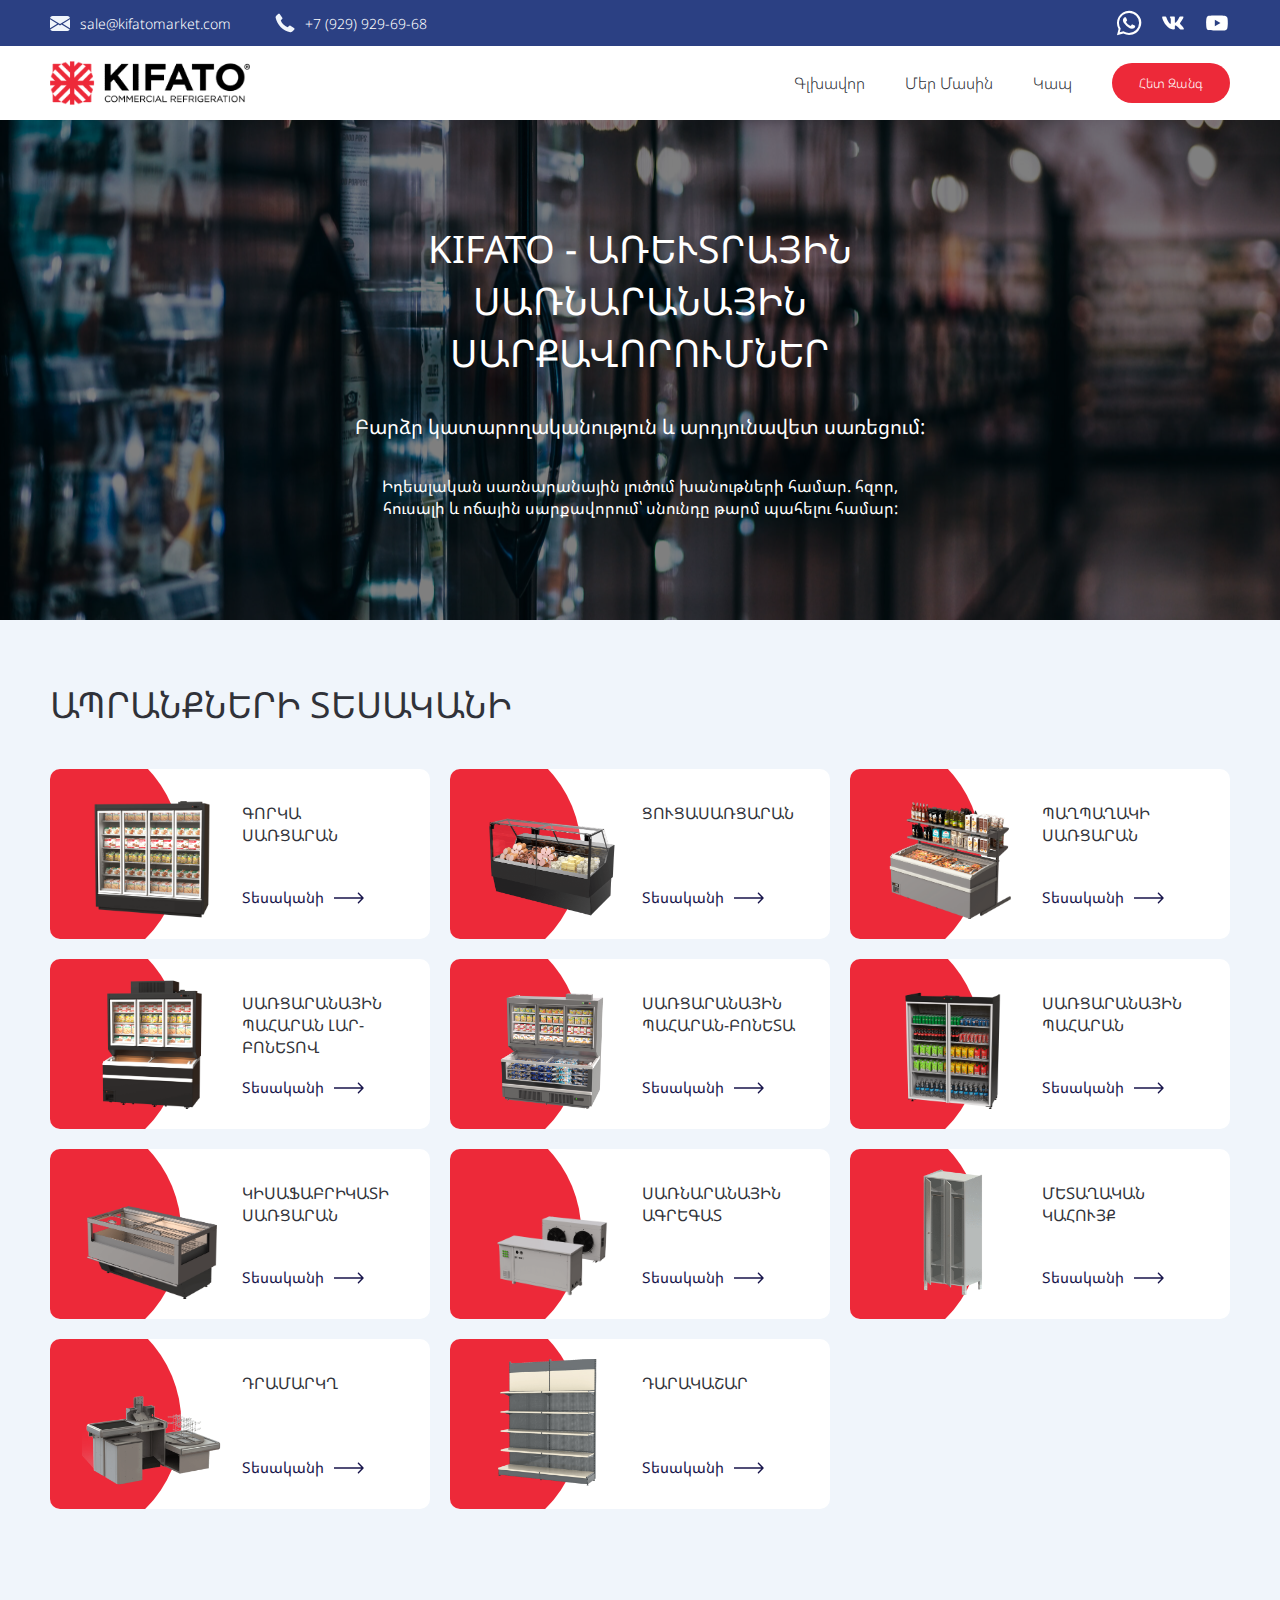
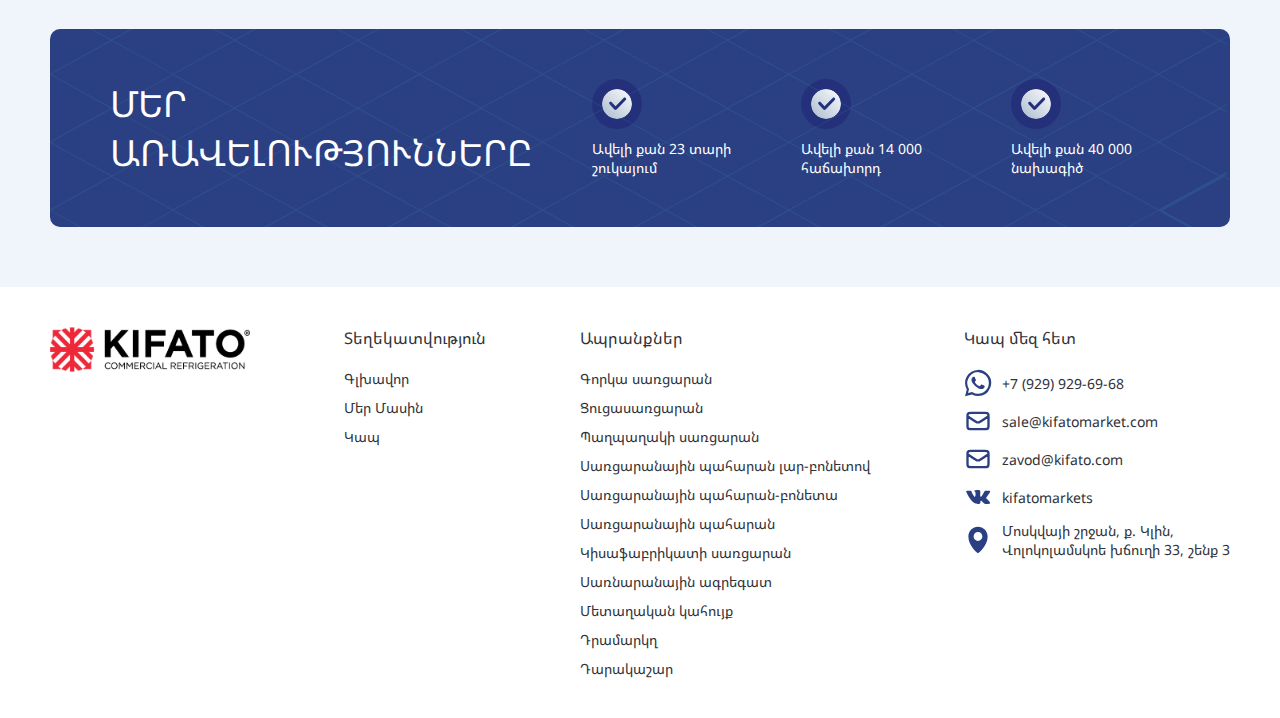
<file: index.html>
<!DOCTYPE html>
<html lang="hy-AM">
<head>
  <meta charset="UTF-8">
  <meta name="viewport" content="width=device-width, initial-scale=1.0">
  <meta name="keywords" content="սառնարաններ, սառցարաններ, սառնարանային ցուցափեղկեր, արդյունաբերական սառնարաններ, ռեստորանային սառնարաններ, սառնարան և սառեցում, առևտրի սարքավորումներ, սառնարանային սարքավորումներ արտադրող, սառնարանային սարքավորումներ, Գորկա սառցարան, Ցուցասառցարան, Պաղպաղակի սառցարան, Սառցարանային պահարան լար-բոնետով, Սառցարանային պահարան-բոնետա, Սառցարանային պահարան, Կիսաֆաբրիկատի սառցարան, Սառնարանային ագրեգատ, Մետաղական կահույք, Դրամարկղ, Դարակաշար,
  Վիտրինա">
  <meta name="description" content="Առաջատար արտադրողի սառնարանային սարքավորումների կատալոգ, սարքավորումների ամբողջական տեսականի բոլոր տեսակի խանութների, սուպերմարկետների, հիպերմարկետների համար">
  <meta name="author" content="hovseptorosyan@gmail.com">
  <meta property="og:type" content="website">
  <meta property="og:url" content="">
  <meta property="og:title" content="KIFATO - Սառնարանային սարքավորումներ">
  <meta property="og:description" content="Առաջատար արտադրողի սառնարանային սարքավորումների կատալոգ, սարքավորումների ամբողջական տեսականի բոլոր տեսակի խանութների, սուպերմարկետների, հիպերմարկետների համար">
  <meta property="og:image" content="">
  <title>KIFATO - Սառնարանային սարքավորումներ</title>
  <link href="./img/icons/kifato-icon.png" rel="shortcut icon" type="image/x-icon">
  <link rel="stylesheet" href="./css/main.css">
</head>
<body>

  <div class="navigation">
    <div class="navigation__top">
      <div class="container">
        <div class="navigation__top-row">
          <div class="navigation__contacts">
            <a href="mailto:sale@kifatomarket.com" class="navigation__contacts-link">
              <img src="./img/socials/mail.svg" alt="mail" class="navigation__contacts-img" width="20">
              sale@kifatomarket.com
            </a>
            <a href="tel:+79299296968" class="navigation__contacts-link">
              <img src="./img/socials/phone.svg" alt="phone" class="navigation__contacts-img" width="20">
              +7 (929) 929-69-68
            </a>
          </div>
          <div class="navigation__messenger">
            <a href="https://api.whatsapp.com/send/?phone=79299296968&text&type=phone_number&app_absent=0" class="navigation__messenger-link" target="_blank">
              <img src="./img/socials/whatsapp.svg" alt="whatsApp" class="navigation__messenger-img" width="26">
            </a>
            <a href="https://vk.com/kifatomarkets" class="navigation__messenger-link" target="_blank">
              <img src="./img/socials/vk.svg" alt="vk" class="navigation__messenger-img" width="26">
            </a>
            <a href="https://www.youtube.com/channel/UCUfsoBr1ZgUbd3mUaezPyWw" class="navigation__messenger-link" target="_blank">
              <img src="./img/socials/youtube.svg" alt="youTube" class="navigation__messenger-img" width="26">
            </a>
          </div>
        </div>
      </div>
    </div>
    <div class="navigation__bottom">
      <div class="container">
        <div class="navigation__bottom-row">
          <div class="navigation__logo">
            <a href="./index.html" class="logo">
              <img src="./img/logo/kifato-logo.png" alt="KIFATO - ՍԱՌՆԱՐԱՆԱՅԻՆ ՍԱՐՔԱՎՈՐՈՒՄՆԵՐ" class="logo__img" width="200">
            </a>
          </div>
          <nav class="nav">
            <ul class="nav__list">
              <li class="nav__item"><a href="./index.html" class="nav__link">Գլխավոր</a></li>
              <li class="nav__item"><a href="./about-us.html" class="nav__link">Մեր Մասին</a></li>
              <li class="nav__item"><a href="./contacts.html" class="nav__link">Կապ</a></li>
              <li class="nav__item"><a href="./contacts.html#form-contacts" class="nav__link nav__link--btn">Հետ զանգ</a></li>
            </ul>
            <button class="nav__closeMobNav">
              <img src="./img/icons/close.svg" alt="close" width="30">
            </button>
          </nav>
          <button class="nav__openMobNav">
            <img src="./img/icons/burger-menu.svg" alt="burger" width="30">
          </button>
        </div>
      </div>
    </div>
  </div>

  <header class="header">
    <div class="container">
      <div class="header__row">
        <div class="header__desc">
          <h1 class="header__title title-1">KIFATO - առևտրային սառնարանային սարքավորումներ</h1>
          <span class="header__subtitle">Բարձր կատարողականություն և արդյունավետ սառեցում:</span>
          <div class="header__text">
            <p>Իդեալական սառնարանային լուծում խանութների համար. հզոր, հուսալի և ոճային սարքավորում՝ սնունդը թարմ պահելու համար:</p>
          </div>
        </div>
      </div>
    </div>
  </header>

  <main class="main">

    <section class="product-categories" id="product-categories">
      <div class="container">
        <div class="product-categories__row">
          <h2 class="product-categories__title title-2">Ապրանքների տեսականի</h2>
          <ul class="product-categories__list">
            <li class="product-categories__item">
              <div class="product-categories__item-wrapper">
                <img src="./img/product-categories/gorka.png" alt="Գորկա սառցարան" class="product-categories__item-img">
                <div class="product-categories__item-content">
                  <h3 class="product-categories__item-title title-3">Գորկա սառցարան</h3>
                  <a href="./gorka-sarcaran.html" class="product-categories__item-btn">
                    Տեսականի
                    <img src="./img/icons/arrow.svg" alt="arrow-left">
                  </a>
                </div>
              </div>
            </li>
            <li class="product-categories__item">
              <div class="product-categories__item-wrapper">
                <img src="./img/product-categories/vitrina.png" alt="Ցուցասառցարան" class="product-categories__item-img">
                <div class="product-categories__item-content">
                  <h3 class="product-categories__item-title title-3">Ցուցասառցարան</h3>
                  <a href="./cucasarcaran.html" class="product-categories__item-btn">
                    Տեսականի
                    <img src="./img/icons/arrow.svg" alt="arrow-left">
                  </a>
                </div>
              </div>
            </li>
            <li class="product-categories__item">
              <div class="product-categories__item-wrapper">
                <img src="./img/product-categories/lar-boneta.png" alt="Պաղպաղակի սառնարան" class="product-categories__item-img">
                <div class="product-categories__item-content">
                  <h3 class="product-categories__item-title title-3">Պաղպաղակի սառցարան</h3>
                  <a href="./paxpaxaki-sarcaran.html" class="product-categories__item-btn">
                    Տեսականի
                    <img src="./img/icons/arrow.svg" alt="arrow-left">
                  </a>
                </div>
              </div>
            </li>
            <li class="product-categories__item">
              <div class="product-categories__item-wrapper">
                <img src="./img/product-categories/nadstroyka-lar-baneti.png" alt="Սառցարանային պահարան լար-բոնետով" class="product-categories__item-img">
                <div class="product-categories__item-content">
                  <h3 class="product-categories__item-title title-3">Սառցարանային պահարան լար-բոնետով</h3>
                  <a href="./sarcaranayin-paharan-lar-bonetov.html" class="product-categories__item-btn">
                    Տեսականի
                    <img src="./img/icons/arrow.svg" alt="arrow-left">
                  </a>
                </div>
              </div>
            </li>
            <li class="product-categories__item">
              <div class="product-categories__item-wrapper">
                <img src="./img/product-categories/shkaf-boneta.png" alt="Սառցարանային պահարան-բոնետա" class="product-categories__item-img">
                <div class="product-categories__item-content">
                  <h3 class="product-categories__item-title title-3">Սառցարանային պահարան-բոնետա</h3>
                  <a href="./sarcaranayin-paharan-boneta.html" class="product-categories__item-btn">
                    Տեսականի
                    <img src="./img/icons/arrow.svg" alt="arrow-left">
                  </a>
                </div>
              </div>
            </li>
            <li class="product-categories__item">
              <div class="product-categories__item-wrapper">
                <img src="./img/product-categories/xolodilniy-shkaf.png" alt="Սառցարանային պահարան" class="product-categories__item-img">
                <div class="product-categories__item-content">
                  <h3 class="product-categories__item-title title-3">Սառցարանային պահարան</h3>
                  <a href="./sarcaranayin-paharan.html" class="product-categories__item-btn">
                    Տեսականի
                    <img src="./img/icons/arrow.svg" alt="arrow-left">
                  </a>
                </div>
              </div>
            </li>
            <li class="product-categories__item">
              <div class="product-categories__item-wrapper">
                <img src="./img/product-categories/boneta.png" alt="Կիսաֆաբրիկատի սառցարան" class="product-categories__item-img">
                <div class="product-categories__item-content">
                  <h3 class="product-categories__item-title title-3">Կիսաֆաբրիկատի սառցարան</h3>
                  <a href="./kisafabrikati-sarcaran" class="product-categories__item-btn">
                    Տեսականի
                    <img src="./img/icons/arrow.svg" alt="arrow-left">
                  </a>
                </div>
              </div>
            </li>
            <li class="product-categories__item">
              <div class="product-categories__item-wrapper">
                <img src="./img/product-categories/agregat.png" alt="Սառնարանային ագրեգատ" class="product-categories__item-img">
                <div class="product-categories__item-content">
                  <h3 class="product-categories__item-title title-3">Սառնարանային ագրեգատ</h3>
                  <a href="./sarnaranayin-agregat.html" class="product-categories__item-btn">
                    Տեսականի
                    <img src="./img/icons/arrow.svg" alt="arrow-left">
                  </a>
                </div>
              </div>
            </li>
            <li class="product-categories__item">
              <div class="product-categories__item-wrapper">
                <img src="./img/product-categories/razdevalniy-shkaf.png" alt="Մետաղական կահույք" class="product-categories__item-img">
                <div class="product-categories__item-content">
                  <h3 class="product-categories__item-title title-3">Մետաղական կահույք</h3>
                  <a href="./metaxakan-kahuyq.html" class="product-categories__item-btn">
                    Տեսականի
                    <img src="./img/icons/arrow.svg" alt="arrow-left">
                  </a>
                </div>
              </div>
            </li>
            <li class="product-categories__item">
              <div class="product-categories__item-wrapper">
                <img src="./img/product-categories/kassa.png" alt="Դրամարկղ" class="product-categories__item-img">
                <div class="product-categories__item-content">
                  <h3 class="product-categories__item-title title-3">Դրամարկղ</h3>
                  <a href="./dramarkx.html" class="product-categories__item-btn">
                    Տեսականի
                    <img src="./img/icons/arrow.svg" alt="arrow-left">
                  </a>
                </div>
              </div>
            </li>
            <li class="product-categories__item">
              <div class="product-categories__item-wrapper">
                <img src="./img/product-categories/stelaj.png" alt="Դարակաշար" class="product-categories__item-img">
                <div class="product-categories__item-content">
                  <h3 class="product-categories__item-title title-3">Դարակաշար</h3>
                  <a href="./darakashar.html" class="product-categories__item-btn">
                    Տեսականի
                    <img src="./img/icons/arrow.svg" alt="arrow-left">
                  </a>
                </div>
              </div>
            </li>
          </ul>
        </div>
      </div>
    </section>

    <section class="advantages" id="advantages">
      <div class="container">
        <div class="advantages__row">
          <div class="advantages__header">
            <h2 class="advantages__title title-2">Մեր  առավելությունները</h2>
          </div>
          <ul class="advantages__list">
            <li class="advantages__item">
              <img src="./img/icons/checked.svg" alt="check" class="advantages__item-img" width="50">
              <span class="advantages__item-text">Ավելի քան 23  տարի շուկայում</span> 
            </li>
            <li class="advantages__item">
              <img src="./img/icons/checked.svg" alt="check" class="advantages__item-img" width="50">
              <span class="advantages__item-text">Ավելի քան 14 000  հաճախորդ</span> 
            </li>
            <li class="advantages__item">
              <img src="./img/icons/checked.svg" alt="check" class="advantages__item-img" width="50">
              <span class="advantages__item-text">Ավելի քան 40 000  նախագիծ</span> 
            </li>
          </ul>
        </div>
      </div>
    </section>

  </main>

  <footer class="footer">
    <div class="container">
        <div class="footer__row">
            <div class="footer__logo">
                <a href="./index.html" class="logo">
                    <img src="./img/logo/kifato-logo.png" alt="KIFATO - ՍԱՌՆԱՐԱՆԱՅԻՆ ՍԱՐՔԱՎՈՐՈՒՄՆԵՐ" class="logo__img" width="200">
                </a>
            </div>
            <div class="footer__nav">
                <h5 class="footer__nav-title title-5">Տեղեկատվություն</h5>
                <ul class="footer__nav-list">
                    <li class="footer__nav-item">
                        <a href="./index.html" class="footer__nav-link">Գլխավոր</a>
                    </li>
                    <li class="footer__nav-item">
                        <a href="./about-us.html" class="footer__nav-link">Մեր Մասին</a>
                    </li>
                    <li class="footer__nav-item">
                        <a href="./contacts.html" class="footer__nav-link">Կապ</a>
                    </li>
                </ul>
            </div>
            <div class="footer__product">
                <h5 class="footer__product-title title-5">Ապրանքներ</h5>
                <ul class="footer__product-list">
                    <li class="footer__product-item">
                        <a href="./gorka-sarcaran.html" class="footer__product-link">Գորկա սառցարան</a>
                    </li>
                    <li class="footer__product-item">
                        <a href="./cucasarcaran.html" class="footer__product-link">Ցուցասառցարան</a>
                    </li>
                    <li class="footer__product-item">
                        <a href="./paxpaxaki-sarcaran.html" class="footer__product-link">Պաղպաղակի սառցարան</a>
                    </li>
                    <li class="footer__product-item">
                        <a href="./sarcaranayin-paharan-lar-bonetov.html" class="footer__product-link">Սառցարանային պահարան լար-բոնետով</a>
                    </li>
                    <li class="footer__product-item">
                        <a href="./sarcaranayin-paharan-boneta.html" class="footer__product-link">Սառցարանային պահարան-բոնետա</a>
                    </li>
                    <li class="footer__product-item">
                        <a href="./sarcaranayin-paharan.html" class="footer__product-link">Սառցարանային պահարան</a>
                    </li>
                    <li class="footer__product-item">
                        <a href="./kisafabrikati-sarcaran.html" class="footer__product-link">Կիսաֆաբրիկատի սառցարան</a>
                    </li>
                    <li class="footer__product-item">
                        <a href="./sarnaranayin-agregat.html" class="footer__product-link">Սառնարանային ագրեգատ</a>
                    </li>
                    <li class="footer__product-item">
                        <a href="./metaxakan-kahuyq.html" class="footer__product-link">Մետաղական կահույք</a>
                    </li>
                    <li class="footer__product-item">
                        <a href="./dramarkx.html" class="footer__product-link">Դրամարկղ</a>
                    </li>
                    <li class="footer__product-item">
                        <a href="./darakashar.html" class="footer__product-link">Դարակաշար</a>
                    </li>
                </ul>
            </div>
            <div class="footer__contact">
                <h5 class="footer__product-title title-5">Կապ մեզ հետ</h5>
                <ul class="footer__contact-list">
                    <li class="footer__contact-item">
                        <a href="https://api.whatsapp.com/send/?phone=79299296968&text&type=phone_number&app_absent=0" class="footer__contact-link" target="_blank">
                            <img src="./img/socials/whatsapp-blue.svg" alt="whatsApp">
                            +7 (929) 929-69-68
                        </a>
                    </li>
                    <li class="footer__contact-item">
                        <a href="mailto:sale@kifatomarket.com" class="footer__contact-link" target="_blank">
                            <img src="./img/socials/mail-blue.svg" alt="mail">
                            sale@kifatomarket.com
                        </a>
                    </li>
                    <li class="footer__contact-item">
                        <a href="mailto:zavod@kifato.com" class="footer__contact-link" target="_blank">
                            <img src="./img/socials/mail-blue.svg" alt="mail">
                            zavod@kifato.com
                        </a>
                    </li>
                    <li class="footer__contact-item">
                        <a href="https://vk.com/kifatomarkets" class="footer__contact-link" target="_blank">
                            <img src="./img/socials/vk-blue.svg" alt="vk">
                            kifatomarkets
                        </a>
                    </li>
                    <li class="footer__contact-item">
                        <span class="footer__contact-span">
                            <img src="./img/socials/address-blue.svg" alt="address">
                            Մոսկվայի շրջան, ք. Կլին, <br>
                            Վոլոկոլամսկոե խճուղի 33, շենք 3
                        </span>
                    </li>
                </ul>
            </div>
        </div>
    </div>
  </footer>

  <script src="./js/nav.js"></script>

</body>
</html>
</file>
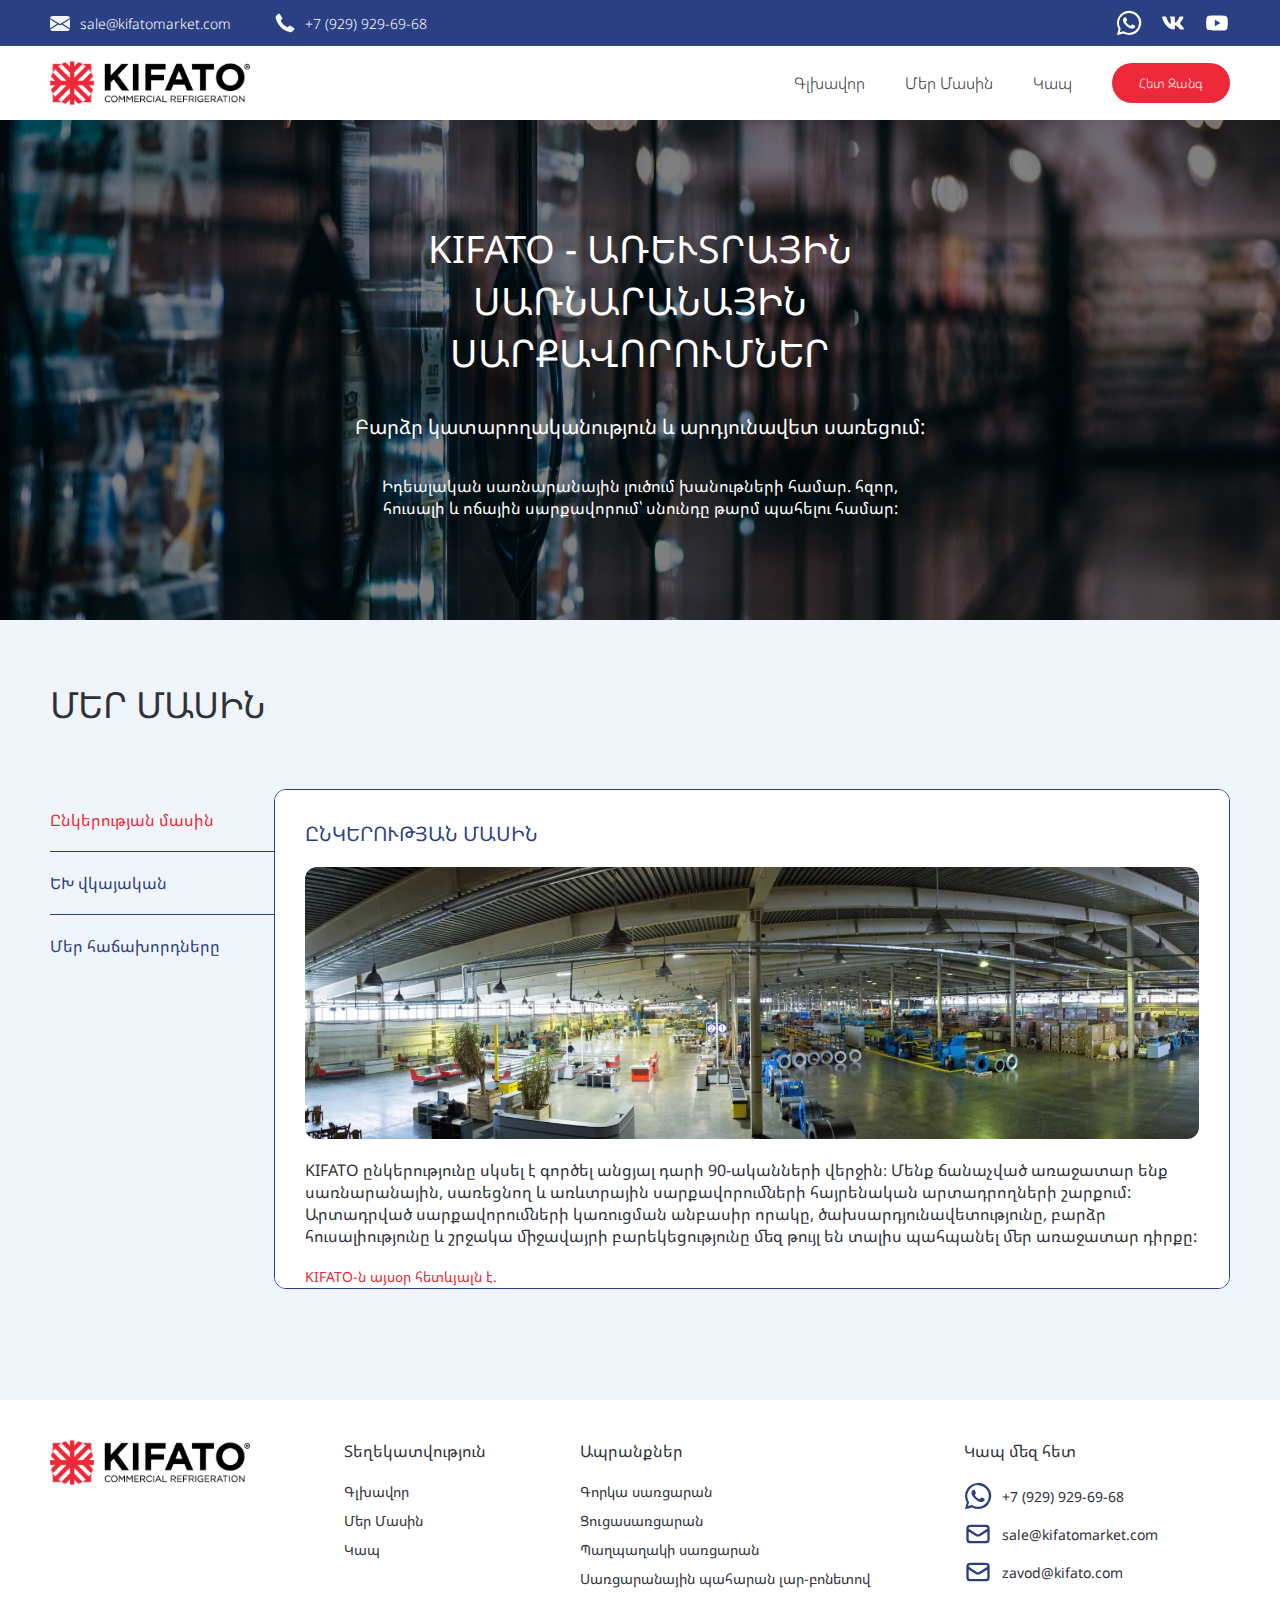
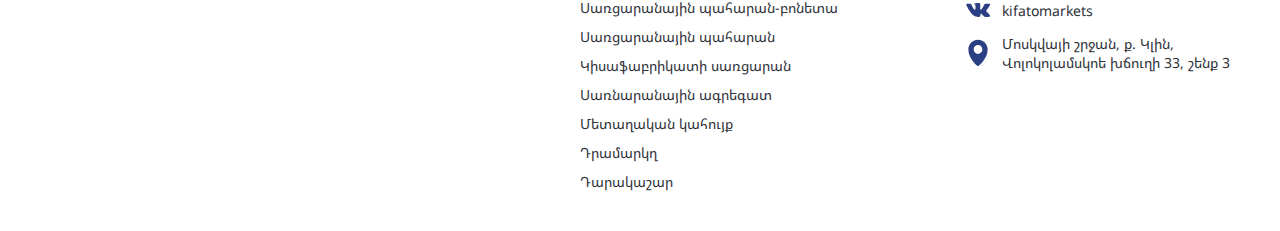
<file: about-us.html>
<!DOCTYPE html>
<html lang="hy-AM">
<head>
    <meta charset="UTF-8">
    <meta name="viewport" content="width=device-width, initial-scale=1.0">
    <meta name="keywords" content="սառնարաններ, սառցարաններ, սառնարանային ցուցափեղկեր, արդյունաբերական սառնարաններ, ռեստորանային սառնարաններ, սառնարան և սառեցում, առևտրի սարքավորումներ, սառնարանային սարքավորումներ արտադրող, սառնարանային սարքավորումներ, Գորկա սառցարան, Ցուցասառցարան, Պաղպաղակի սառցարան, Սառցարանային պահարան լար-բոնետով, Սառցարանային պահարան-բոնետա, Սառցարանային պահարան, Կիսաֆաբրիկատի սառցարան, Սառնարանային ագրեգատ, Մետաղական կահույք, Դրամարկղ, Դարակաշար,
    Վիտրինա">
    <meta name="description" content="Առաջատար արտադրողի սառնարանային սարքավորումների կատալոգ, սարքավորումների ամբողջական տեսականի բոլոր տեսակի խանութների, սուպերմարկետների, հիպերմարկետների համար">
    <meta name="author" content="hovseptorosyan@gmail.com">
    <meta property="og:type" content="website">
    <meta property="og:url" content="">
    <meta property="og:title" content="KIFATO - Սառնարանային սարքավորումներ">
    <meta property="og:description" content="Առաջատար արտադրողի սառնարանային սարքավորումների կատալոգ, սարքավորումների ամբողջական տեսականի բոլոր տեսակի խանութների, սուպերմարկետների, հիպերմարկետների համար">
    <meta property="og:image" content="">
    <title>KIFATO - Սառնարանային սարքավորումներ</title>
    <link href="./img/icons/kifato-icon.png" rel="shortcut icon" type="image/x-icon">
    <link rel="stylesheet" href="./css/main.css">
</head>
<body>

    <div class="navigation">
        <div class="navigation__top">
            <div class="container">
                <div class="navigation__top-row">
                    <div class="navigation__contacts">
                        <a href="mailto:sale@kifatomarket.com" class="navigation__contacts-link">
                            <img src="./img/socials/mail.svg" alt="mail" class="navigation__contacts-img" width="20">
                            sale@kifatomarket.com
                        </a>
                        <a href="tel:+79299296968" class="navigation__contacts-link">
                            <img src="./img/socials/phone.svg" alt="phone" class="navigation__contacts-img" width="20">
                            +7 (929) 929-69-68
                        </a>
                    </div>
                    <div class="navigation__messenger">
                        <a href="https://api.whatsapp.com/send/?phone=79299296968&text&type=phone_number&app_absent=0" class="navigation__messenger-link" target="_blank">
                            <img src="./img/socials/whatsapp.svg" alt="whatsApp" class="navigation__messenger-img" width="26">
                        </a>
                        <a href="https://vk.com/kifatomarkets" class="navigation__messenger-link" target="_blank">
                            <img src="./img/socials/vk.svg" alt="vk" class="navigation__messenger-img" width="26">
                        </a>
                        <a href="https://www.youtube.com/channel/UCUfsoBr1ZgUbd3mUaezPyWw" class="navigation__messenger-link" target="_blank">
                            <img src="./img/socials/youtube.svg" alt="youTube" class="navigation__messenger-img" width="26">
                        </a>
                    </div>
                </div>
            </div>
        </div>
        <div class="navigation__bottom">
            <div class="container">
                <div class="navigation__bottom-row">
                    <div class="navigation__logo">
                        <a href="./index.html" class="logo">
                            <img src="./img/logo/kifato-logo.png" alt="KIFATO - ՍԱՌՆԱՐԱՆԱՅԻՆ ՍԱՐՔԱՎՈՐՈՒՄՆԵՐ" class="logo__img" width="200">
                        </a>
                    </div>
                    <nav class="nav">
                        <ul class="nav__list">
                            <li class="nav__item"><a href="./index.html" class="nav__link">Գլխավոր</a></li>
                            <li class="nav__item"><a href="./about-us.html" class="nav__link">Մեր Մասին</a></li>
                            <li class="nav__item"><a href="./contacts.html" class="nav__link">Կապ</a></li>
                            <li class="nav__item"><a href="./contacts.html#form-contacts" class="nav__link nav__link--btn">Հետ զանգ</a></li>
                        </ul>
                        <button class="nav__closeMobNav">
                            <img src="./img/icons/close.svg" alt="close" width="30">
                        </button>
                    </nav>
                    <button class="nav__openMobNav">
                        <img src="./img/icons/burger-menu.svg" alt="burger" width="30">
                    </button>
                </div>
            </div>
        </div>
    </div>
    
    <header class="header">
        <div class="container">
            <div class="header__row">
                <div class="header__desc">
                    <h1 class="header__title title-1">KIFATO - առևտրային սառնարանային սարքավորումներ</h1>
                    <span class="header__subtitle">Բարձր կատարողականություն և արդյունավետ սառեցում:</span>
                    <div class="header__text">
                        <p>Իդեալական սառնարանային լուծում խանութների համար. հզոր, հուսալի և ոճային սարքավորում՝ սնունդը թարմ պահելու համար:</p>
                    </div>
                </div>
            </div>
        </div>
    </header>

    <main class="main" id="main">

        <section class="about-us" id="about-us">
            <div class="container">
                <h2 class="about-us__title title-2">Մեր Մասին</h2>
                <div class="about-us__row">

                    <aside class="about-us__sidebar">
                        <ul class="about-us__list">
                            <li class="about-us__item about-us__item--active" data-tab="tab-1">Ընկերության մասին</li>
                            <li class="about-us__item" data-tab="tab-2">ԵԽ վկայական</li>
                            <li class="about-us__item" data-tab="tab-3">Մեր հաճախորդները</li>
                        </ul>
                    </aside>

                    <article class="about-us__content">

                        <div class="about-us__content-item production" data-tab-content id="tab-1">
                            <h3 class="about-us__content-title title-3">Ընկերության մասին</h3>
                            <img src="./img/about-us/zavod.webp" alt="zavod">
                            <div class="about-us__content-desc">
                                <p class="about-us__content-text">
                                    KIFATO ընկերությունը սկսել է գործել անցյալ դարի 90-ականների վերջին։ Մենք ճանաչված առաջատար ենք սառնարանային, սառեցնող և առևտրային սարքավորումների հայրենական արտադրողների շարքում: Արտադրված սարքավորումների կառուցման անբասիր որակը, ծախսարդյունավետությունը, բարձր հուսալիությունը և շրջակա միջավայրի բարեկեցությունը մեզ թույլ են տալիս պահպանել մեր առաջատար դիրքը:
                                </p>
                                <span class="about-us__content-subtitle">KIFATO-ն այսօր հետևյալն է.</span>
                                <ul class="about-us__content-list">
                                    <li class="about-us__content-item">Ընկերությանը պատկանող ժամանակակից գործարան՝ 110000 մ2 մակերեսով</li>
                                    <li class="about-us__content-item">Աշխատակազմում ավելի քան 600 որակյալ մասնագետներ</li>
                                    <li class="about-us__content-item">Ավելի քան 300 մոդել սառնարանային, սառեցնող և կոմերցիոն սարքավորումների շարքում</li>
                                    <li class="about-us__content-item">Մշտական ​​աշխատանք՝ ստեղծելու նոր մոդելներ, որոնք համապատասխանում են ամենախիստ միջազգային չափանիշներին</li>
                                </ul>
                                <p>Տեխնոլոգիական նորարարությունը մեր ընկերության բնորոշ նշանն է, որի նպատակն է հասնել էներգախնայողության և էապես նվազեցնել շրջակա միջավայրի վրա ազդեցությունը բնական սառնագենտների օգտագործման միջոցով, ինչպիսիք են ՊՐՈՊԱՆ (R290) և ԱԾխածնի երկօքսիդը (CO2):
                                </p>
                                <div class="about-us__content-dkv">
                                    <img src="./img/about-us/oficce.jpg" alt="oficce">
                                    <div class="about-us__content-dkv__text">
                                        <p>2000 թվականից KIFATO ընկերությունը ներկայացնում է նորարարական ապրանքներ և ծառայություններ թարմ սննդամթերքի պահպանման և վաճառքի համար:</p>
                                        <p>Մենք հաճախորդների հավատարմության ճանաչված առաջատար ենք:</p>
                                        <p> 2019 թվականի հունվարին KIFATO-ն պաշտոնապես ընդունվեց DKV սառնարանային գերմանական ասոցիացիայի անդամ է:</p>
                                    </div>
                                </div>
                            </div>
                        </div>

                        <div class="about-us__content-item about-us__content-item--hidden" data-tab-content id="tab-2">
                            <h3 class="about-us__content-title title-3">ԵԽ վկայական</h3>
                            <div class="certificate">
                                <div class="certificate__desc">
                                    <p>ԵԽ վկայականը (Conformité Européenne) փաստաթուղթ է, որը ծառայում է որպես Եվրոպական միության պահանջներին արտադրանքի համապատասխանության հաստատում:</p>
                                    <p>Այս վկայականը մեր արտադրանքի բարձր որակի ևս մեկ հաստատումն է:</p>
                                    <p>Եվրոպական որակի սերտիֆիկատը հնարավորություն է տալիս ապրանքների վրա տեղադրել CE մակնշումը, որը ԵՄ անդամ երկրների շուկաներում ապրանքների անխոչընդոտ շրջանառության անցաթուղթ է:</p>
                                </div>
                                <img src="./img/certificate/certificate.png" alt="ԵԽ վկայական">
                            </div>
                        </div>

                        <div class="about-us__content-item about-us__content-item--hidden client" data-tab-content id="tab-3">
                            <h3 class="about-us__content-title title-3">Մեր հաճախորդները</h3>
                            <ul class="client__list">
                                <li class="client__item"><img src="./img/clients/magnit-logo.png" alt="magnit"></li>
                                <li class="client__item"><img src="./img/clients/monetka-logo.png" alt="monetka"></li>
                                <li class="client__item"><img src="./img/clients/ashan-logo.png" alt="ashan"></li>
                                <li class="client__item"><img src="./img/clients/diksi-logo.png" alt="diksi"></li>
                                <li class="client__item"><img src="./img/clients/lenta-logo.png" alt="lenta"></li>
                                <li class="client__item"><img src="./img/clients/verniy-logo.png" alt="verniy"></li>
                            </ul>
                        </div>

                    </article>

                </div>
            </div>
        </section>

    </main>

    <footer class="footer">
        <div class="container">
            <div class="footer__row">
                <div class="footer__logo">
                    <a href="./index.html" class="logo">
                        <img src="./img/logo/kifato-logo.png" alt="KIFATO - ՍԱՌՆԱՐԱՆԱՅԻՆ ՍԱՐՔԱՎՈՐՈՒՄՆԵՐ" class="logo__img" width="200">
                    </a>
                </div>
                <div class="footer__nav">
                    <h5 class="footer__nav-title title-5">Տեղեկատվություն</h5>
                    <ul class="footer__nav-list">
                        <li class="footer__nav-item">
                            <a href="./index.html" class="footer__nav-link">Գլխավոր</a>
                        </li>
                        <li class="footer__nav-item">
                            <a href="./about-us.html" class="footer__nav-link">Մեր Մասին</a>
                        </li>
                        <li class="footer__nav-item">
                            <a href="./contacts.html" class="footer__nav-link">Կապ</a>
                        </li>
                    </ul>
                </div>
                <div class="footer__product">
                    <h5 class="footer__product-title title-5">Ապրանքներ</h5>
                    <ul class="footer__product-list">
                        <li class="footer__product-item">
                            <a href="./gorka-sarcaran.html" class="footer__product-link">Գորկա սառցարան</a>
                        </li>
                        <li class="footer__product-item">
                            <a href="./cucasarcaran.html" class="footer__product-link">Ցուցասառցարան</a>
                        </li>
                        <li class="footer__product-item">
                            <a href="./paxpaxaki-sarcaran.html" class="footer__product-link">Պաղպաղակի սառցարան</a>
                        </li>
                        <li class="footer__product-item">
                            <a href="./sarcaranayin-paharan-lar-bonetov.html" class="footer__product-link">Սառցարանային պահարան լար-բոնետով</a>
                        </li>
                        <li class="footer__product-item">
                            <a href="./sarcaranayin-paharan-boneta.html" class="footer__product-link">Սառցարանային պահարան-բոնետա</a>
                        </li>
                        <li class="footer__product-item">
                            <a href="./sarcaranayin-paharan.html" class="footer__product-link">Սառցարանային պահարան</a>
                        </li>
                        <li class="footer__product-item">
                            <a href="./kisafabrikati-sarcaran.html" class="footer__product-link">Կիսաֆաբրիկատի սառցարան</a>
                        </li>
                        <li class="footer__product-item">
                            <a href="./sarnaranayin-agregat.html" class="footer__product-link">Սառնարանային ագրեգատ</a>
                        </li>
                        <li class="footer__product-item">
                            <a href="./metaxakan-kahuyq.html" class="footer__product-link">Մետաղական կահույք</a>
                        </li>
                        <li class="footer__product-item">
                            <a href="./dramarkx.html" class="footer__product-link">Դրամարկղ</a>
                        </li>
                        <li class="footer__product-item">
                            <a href="./darakashar.html" class="footer__product-link">Դարակաշար</a>
                        </li>
                    </ul>
                </div>
                <div class="footer__contact">
                    <h5 class="footer__product-title title-5">Կապ մեզ հետ</h5>
                    <ul class="footer__contact-list">
                        <li class="footer__contact-item">
                            <a href="https://api.whatsapp.com/send/?phone=79299296968&text&type=phone_number&app_absent=0" class="footer__contact-link" target="_blank">
                                <img src="./img/socials/whatsapp-blue.svg" alt="whatsApp">
                                +7 (929) 929-69-68
                            </a>
                        </li>
                        <li class="footer__contact-item">
                            <a href="mailto:sale@kifatomarket.com" class="footer__contact-link" target="_blank">
                                <img src="./img/socials/mail-blue.svg" alt="mail">
                                sale@kifatomarket.com
                            </a>
                        </li>
                        <li class="footer__contact-item">
                            <a href="mailto:zavod@kifato.com" class="footer__contact-link" target="_blank">
                                <img src="./img/socials/mail-blue.svg" alt="mail">
                                zavod@kifato.com
                            </a>
                        </li>
                        <li class="footer__contact-item">
                            <a href="https://vk.com/kifatomarkets" class="footer__contact-link" target="_blank">
                                <img src="./img/socials/vk-blue.svg" alt="vk">
                                kifatomarkets
                            </a>
                        </li>
                        <li class="footer__contact-item">
                            <span class="footer__contact-span">
                                <img src="./img/socials/address-blue.svg" alt="address">
                                Մոսկվայի շրջան, ք. Կլին, <br>
                                Վոլոկոլամսկոե խճուղի 33, շենք 3
                            </span>
                        </li>
                    </ul>
                </div>
            </div>
        </div>
    </footer>

    <script src="./js/nav.js"></script>
    <script src="./js/about-tab.js"></script>
    
</body>
</html>
</file>
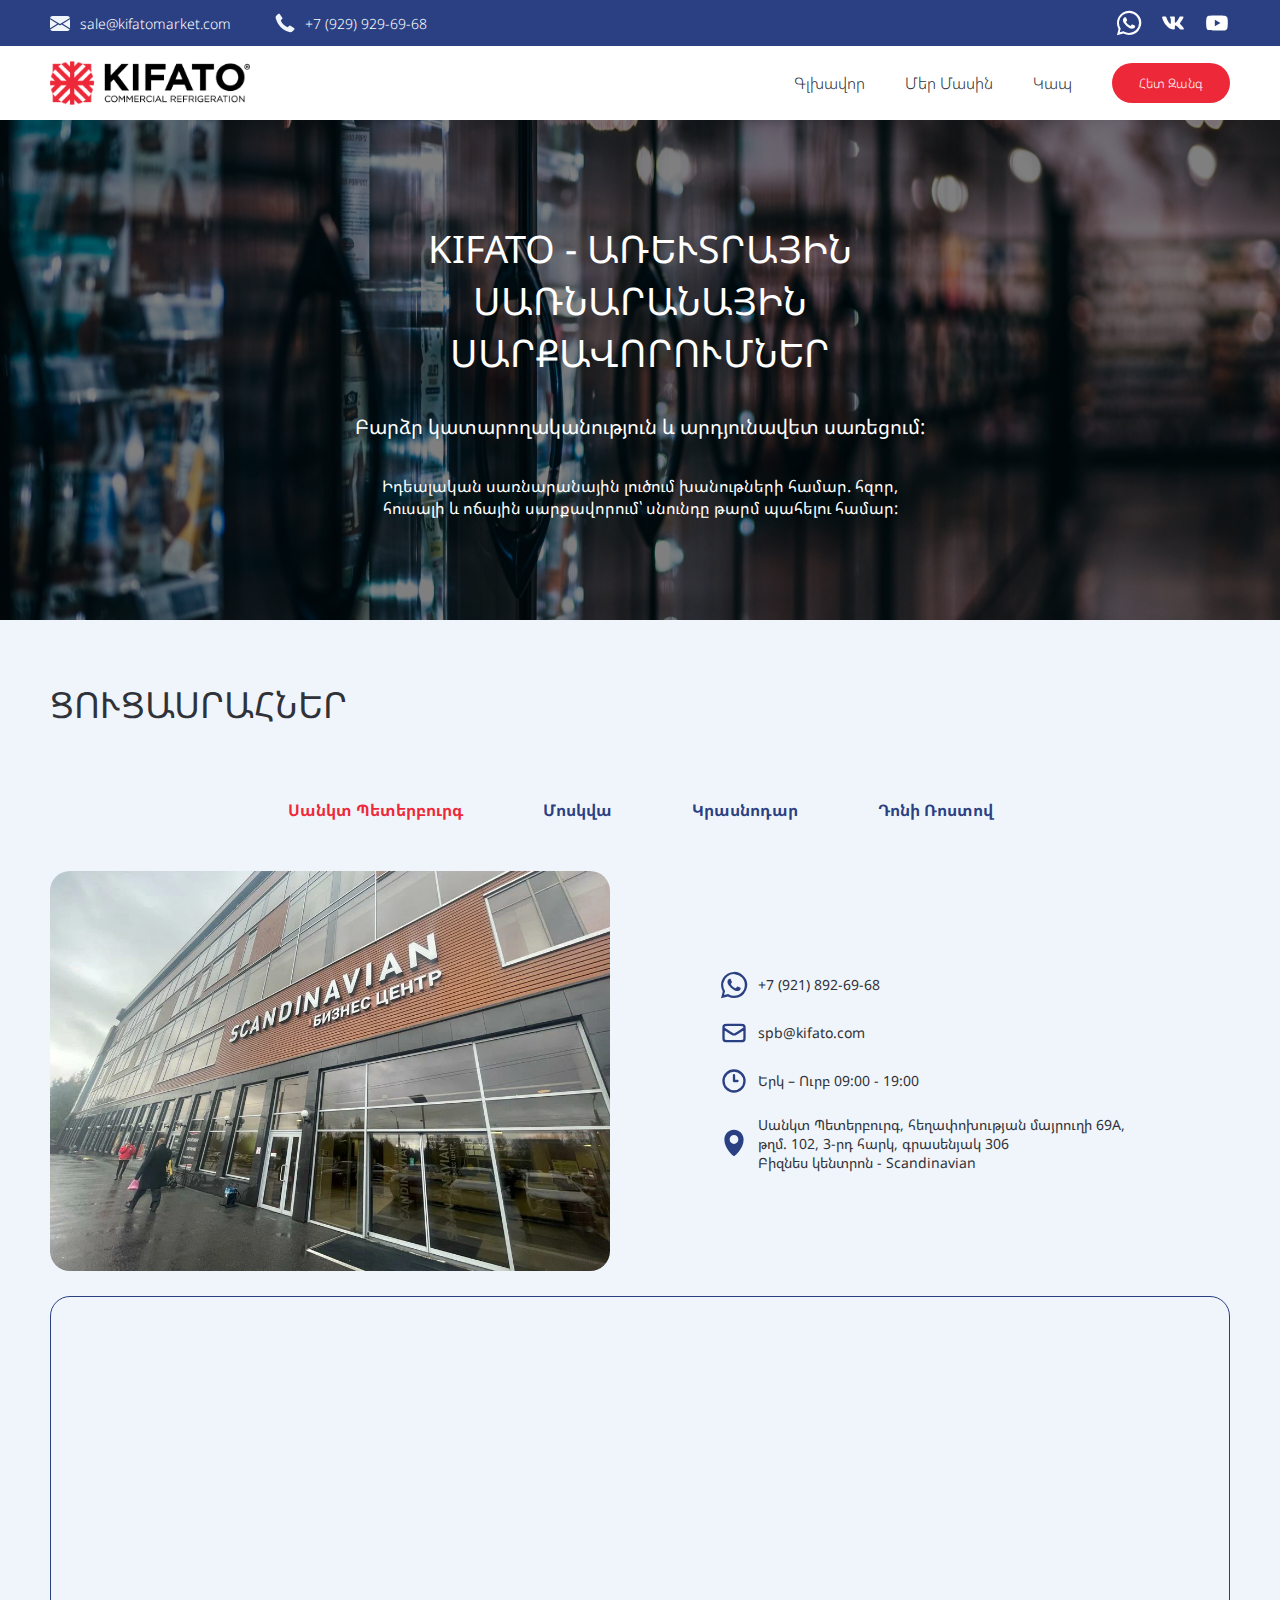
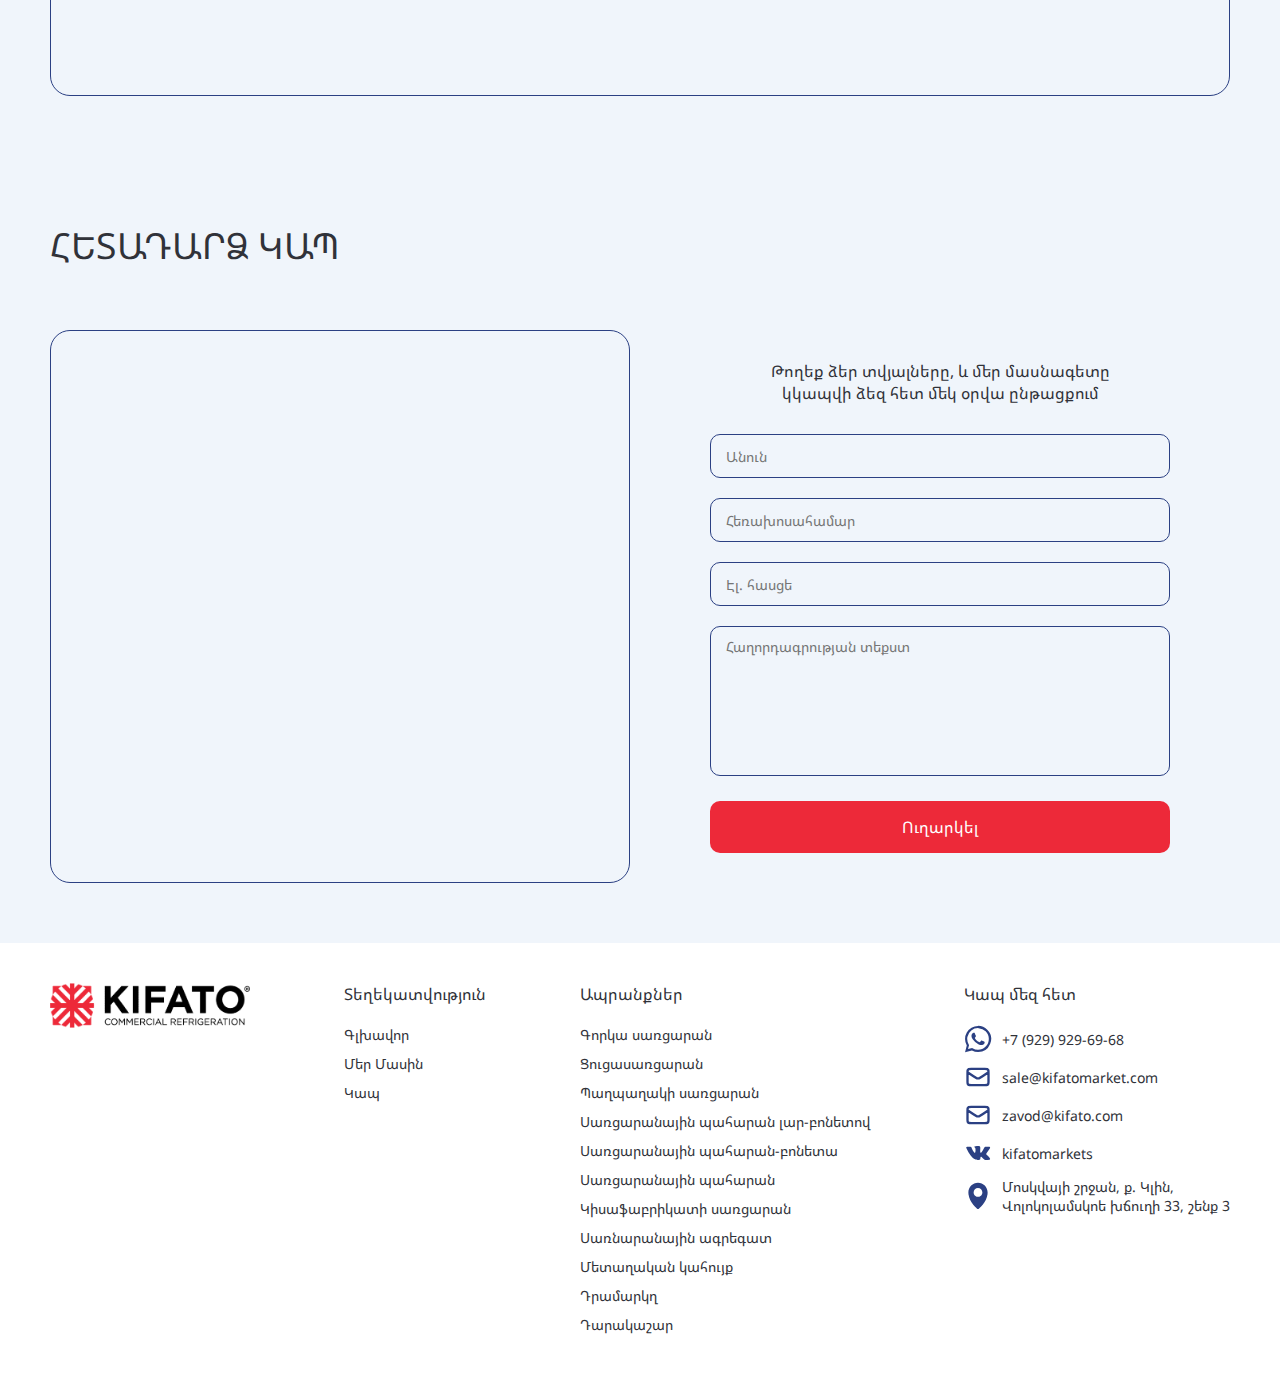
<file: contacts.html>
<!DOCTYPE html>
<html lang="hy-AM">
<head>
    <meta charset="UTF-8">
    <meta name="viewport" content="width=device-width, initial-scale=1.0">
    <meta name="keywords" content="սառնարաններ, սառցարաններ, սառնարանային ցուցափեղկեր, արդյունաբերական սառնարաններ, ռեստորանային սառնարաններ, սառնարան և սառեցում, առևտրի սարքավորումներ, սառնարանային սարքավորումներ արտադրող, սառնարանային սարքավորումներ, Գորկա սառցարան, Ցուցասառցարան, Պաղպաղակի սառցարան, Սառցարանային պահարան լար-բոնետով, Սառցարանային պահարան-բոնետա, Սառցարանային պահարան, Կիսաֆաբրիկատի սառցարան, Սառնարանային ագրեգատ, Մետաղական կահույք, Դրամարկղ, Դարակաշար,
    Վիտրինա">
    <meta name="description" content="Առաջատար արտադրողի սառնարանային սարքավորումների կատալոգ, սարքավորումների ամբողջական տեսականի բոլոր տեսակի խանութների, սուպերմարկետների, հիպերմարկետների համար">
    <meta name="author" content="hovseptorosyan@gmail.com">
    <meta property="og:type" content="website">
    <meta property="og:url" content="">
    <meta property="og:title" content="KIFATO - Սառնարանային սարքավորումներ">
    <meta property="og:description" content="Առաջատար արտադրողի սառնարանային սարքավորումների կատալոգ, սարքավորումների ամբողջական տեսականի բոլոր տեսակի խանութների, սուպերմարկետների, հիպերմարկետների համար">
    <meta property="og:image" content="">
    <title>KIFATO - Սառնարանային սարքավորումներ</title>
    <link href="./img/icons/kifato-icon.png" rel="shortcut icon" type="image/x-icon">
    <link rel="stylesheet" href="./css/main.css">
</head>
<body>

    <div class="navigation">
        <div class="navigation__top">
            <div class="container">
                <div class="navigation__top-row">
                    <div class="navigation__contacts">
                        <a href="mailto:sale@kifatomarket.com" class="navigation__contacts-link">
                            <img src="./img/socials/mail.svg" alt="mail" class="navigation__contacts-img" width="20">
                            sale@kifatomarket.com
                        </a>
                        <a href="tel:+79299296968" class="navigation__contacts-link">
                            <img src="./img/socials/phone.svg" alt="phone" class="navigation__contacts-img" width="20">
                            +7 (929) 929-69-68
                        </a>
                    </div>
                    <div class="navigation__messenger">
                        <a href="https://api.whatsapp.com/send/?phone=79299296968&text&type=phone_number&app_absent=0" class="navigation__messenger-link" target="_blank">
                            <img src="./img/socials/whatsapp.svg" alt="whatsApp" class="navigation__messenger-img" width="26">
                        </a>
                        <a href="https://vk.com/kifatomarkets" class="navigation__messenger-link" target="_blank">
                            <img src="./img/socials/vk.svg" alt="vk" class="navigation__messenger-img" width="26">
                        </a>
                        <a href="https://www.youtube.com/channel/UCUfsoBr1ZgUbd3mUaezPyWw" class="navigation__messenger-link" target="_blank">
                            <img src="./img/socials/youtube.svg" alt="youTube" class="navigation__messenger-img" width="26">
                        </a>
                    </div>
                </div>
          </div>
        </div>
        <div class="navigation__bottom">
            <div class="container">
                <div class="navigation__bottom-row">
                    <div class="navigation__logo">
                        <a href="./index.html" class="logo">
                            <img src="./img/logo/kifato-logo.png" alt="KIFATO - ՍԱՌՆԱՐԱՆԱՅԻՆ ՍԱՐՔԱՎՈՐՈՒՄՆԵՐ" class="logo__img" width="200">
                        </a>
                    </div>
                    <nav class="nav">
                        <ul class="nav__list">
                            <li class="nav__item"><a href="./index.html" class="nav__link">Գլխավոր</a></li>
                            <li class="nav__item"><a href="./about-us.html" class="nav__link">Մեր Մասին</a></li>
                            <li class="nav__item"><a href="./contacts.html" class="nav__link">Կապ</a></li>
                            <li class="nav__item"><a href="./contacts.html#form-contacts" class="nav__link nav__link--btn">Հետ զանգ</a></li>
                        </ul>
                        <button class="nav__closeMobNav">
                            <img src="./img/icons/close.svg" alt="close" width="30">
                        </button>
                    </nav>
                    <button class="nav__openMobNav">
                        <img src="./img/icons/burger-menu.svg" alt="burger" width="30">
                    </button>
                </div>
            </div>
        </div>
    </div>

    <header class="header">
        <div class="container">
            <div class="header__row">
                <div class="header__desc">
                    <h1 class="header__title title-1">KIFATO - առևտրային սառնարանային սարքավորումներ</h1>
                    <span class="header__subtitle">Բարձր կատարողականություն և արդյունավետ սառեցում:</span>
                    <div class="header__text">
                        <p>Իդեալական սառնարանային լուծում խանութների համար. հզոր, հուսալի և ոճային սարքավորում՝ սնունդը թարմ պահելու համար:</p>
                    </div>
                </div>
            </div>
        </div>
    </header>

    <main class="main" id="main">

        <section class="showrooms" id="showrooms">
            <div class="container">
                <div class="showrooms__row">
                    <h2 class="showrooms__title title-2">Ցուցասրահներ</h2>

                    <ul class="showrooms__tab-list">
                        <li class="showrooms__tab-item showrooms__tab-item--active" data-tab="tab-1">Սանկտ Պետերբուրգ</li>
                        <li class="showrooms__tab-item" data-tab="tab-2">Մոսկվա</li>
                        <li class="showrooms__tab-item" data-tab="tab-3">Կրասնոդար</li>
                        <li class="showrooms__tab-item" data-tab="tab-4">Դոնի Ռոստով</li>
                    </ul>

                    <div class="tab-content" data-tab-content id="tab-1">
                        <div class="tab-content__desc">
                            <img src="./img/showroom/piter-bg.webp" alt=" Ցուցասրահ Սանկտ Պետերբուրգում" class="tab-content__img">
                            <ul class="tab-content__list">
                                <li class="tab-content__item">
                                    <a href="https://api.whatsapp.com/send/?phone=79218926968&text&type=phone_number&app_absent=0" class="tab-content__link">
                                        <img src="./img/socials/whatsapp-blue.svg" alt="whatsApp">
                                        +7 (921) 892-69-68
                                    </a>
                                </li>
                                <li class="tab-content__item">
                                    <a href="mailto:spb@kifato.com" class="tab-content__link">
                                        <img src="./img/socials/mail-blue.svg" alt="mail">
                                        spb@kifato.com
                                    </a>
                                </li>
                                <li class="tab-content__item">
                                    <span class="tab-content__span">
                                        <img src="./img/socials/clock-blue.svg" alt="clock">
                                        Երկ – Ուրբ  09:00 - 19:00
                                    </span>
                                </li>
                                <li class="tab-content__item">
                                    <span class="tab-content__span">
                                        <img src="./img/socials/address-blue.svg" alt="address">
                                        Սանկտ Պետերբուրգ, հեղափոխության մայրուղի 69A, <br>
                                        թղմ. 102, 3-րդ հարկ, գրասենյակ 306 <br>
                                        Բիզնես կենտրոն - Scandinavian
                                    </span>
                                </li>
                            </ul>
                        </div>
                        <div class="tab-content__map">
                            <iframe src="https://yandex.ru/map-widget/v1/?um=constructor%3Acb8caa03af174a209999c90f51a28144dd573bdab32bc43e43bf108de3b76ae9&amp;source=constructor" width="100%" height="400" frameborder="0"></iframe>
                        </div>
                    </div>

                    <div class="tab-content tab-content--hidden" data-tab-content id="tab-2">
                        <div class="tab-content__desc">
                            <img src="./img/showroom/moscow-bg.webp" alt=" Ցուցասրահ Մոսկվայում" class="tab-content__img">
                            <ul class="tab-content__list">
                                <li class="tab-content__item">
                                    <a href="https://api.whatsapp.com/send/?phone=79299296968&text&type=phone_number&app_absent=0" class="tab-content__link">
                                        <img src="./img/socials/whatsapp-blue.svg" alt="whatsApp">
                                        +7 (929) 929-69-68
                                    </a>
                                </li>
                                <li class="tab-content__item">
                                    <a href="mailto:msk@kifato.com" class="tab-content__link">
                                        <img src="./img/socials/mail-blue.svg" alt="mail">
                                        msk@kifato.com
                                    </a>
                                </li>
                                <li class="tab-content__item">
                                    <span class="tab-content__span">
                                        <img src="./img/socials/clock-blue.svg" alt="clock">
                                        Երկ – Ուրբ  09:00 - 19:00
                                    </span>
                                </li>
                                <li class="tab-content__item">
                                    <span class="tab-content__span">
                                        <img src="./img/socials/address-blue.svg" alt="address">
                                        Մոսկվա, Դմիտրովսկո մայրուղի 71Բ, <br>
                                        1-ին հարկ գրասենյակ 109 <br>            
                                        Բիզնես կենտրոն - 7ONE
                                    </span>
                                </li>
                            </ul>
                        </div>
                        <div class="tab-content__map">
                            <iframe src="https://yandex.ru/map-widget/v1/?um=constructor%3Aff5aeb84b6b32ba97f5232e08497bc60c10c784bdd7c4f5668df34c26a51d179&amp;source=constructor" width="100%" height="400" frameborder="0"></iframe>
                        </div>
                    </div>

                    <div class="tab-content tab-content--hidden" data-tab-content id="tab-3">
                        <div class="tab-content__desc">
                            <img src="./img/showroom/krasnadar-bg.webp" alt=" Ցուցասրահ Կրասնոդարում" class="tab-content__img">
                            <ul class="tab-content__list">
                                <li class="tab-content__item">
                                    <a href="https://api.whatsapp.com/send/?phone=79892226968&text&type=phone_number&app_absent=0" class="tab-content__link">
                                        <img src="./img/socials/whatsapp-blue.svg" alt="whatsApp">
                                        +7 (989) 222-69-68
                                    </a>
                                </li>
                                <li class="tab-content__item">
                                    <a href="mailto:kdr@kifato.com" class="tab-content__link">
                                        <img src="./img/socials/mail-blue.svg" alt="mail">
                                        kdr@kifato.com
                                    </a>
                                </li>
                                <li class="tab-content__item">
                                    <span class="tab-content__span">
                                        <img src="./img/socials/clock-blue.svg" alt="clock">
                                        Երկ – Ուրբ  09:00 - 19:00
                                    </span>
                                </li>
                                <li class="tab-content__item">
                                    <span class="tab-content__span">
                                        <img src="./img/socials/address-blue.svg" alt="address">
                                        Կրասնոդար <br> Ռոստովսկոե մայրուղի 23
                                    </span>
                                </li>
                            </ul>
                        </div>
                        <div class="tab-content__map">
                            <iframe src="https://yandex.ru/map-widget/v1/?um=constructor%3Aacb001ee3f4357be5875d5dc942837c81ac679be58ee4d439978edb165d237c7&amp;source=constructor" width="100%" height="400" frameborder="0"></iframe>
                        </div>
                    </div>

                    <div class="tab-content tab-content--hidden" data-tab-content id="tab-4">
                        <div class="tab-content__desc">
                            <img src="./img/showroom/rastov-bg.webp" alt=" Ցուցասրահ Դոնի Ռոստովում" class="tab-content__img">
                            <ul class="tab-content__list">
                                <li class="tab-content__item">
                                    <a href="https://api.whatsapp.com/send/?phone=79286076968&text&type=phone_number&app_absent=0" class="tab-content__link">
                                        <img src="./img/socials/whatsapp-blue.svg" alt="whatsApp">
                                        +7 (928) 607-69-68
                                    </a>
                                </li>
                                <li class="tab-content__item">
                                    <span class="tab-content__span">
                                        <img src="./img/socials/clock-blue.svg" alt="clock">
                                        Երկ – Ուրբ  09:00 - 19:00
                                    </span>
                                </li>
                                <li class="tab-content__item">
                                    <span class="tab-content__span">
                                        <img src="./img/socials/address-blue.svg" alt="address">
                                        Դոնի Ռոստով <br>
                                        Միխայիլ Նագիբինա մայրուղի 30Ի,
                                    </span>
                                </li>
                            </ul>
                        </div>
                        <div class="tab-content__map">
                            <iframe src="https://yandex.ru/map-widget/v1/?um=constructor%3Abefe2c0f2eb37e0b0892392e44d77c81a6597b901103c5de95bd737d79fcea31&amp;source=constructor" width="100%" height="400" frameborder="0"></iframe>
                        </div>
                    </div>

                </div>
            </div>
        </section>

        <section class="contacts" id="form-contacts">
            <div class="container">
                <div class="contacts__row">
                    <h2 class="contacts__title title-2">Հետադարձ կապ </h2>
                    <div class="contacts__wrapper">
                        <div class="contacts__map">
                            <iframe src="https://yandex.ru/map-widget/v1/?um=constructor%3Ad5d64b684141f21f9a498b3b957686734e45a5ed394363619eb073556293b68f&amp;source=constructor" width="100%" height="100%" frameborder="0"></iframe>
                        </div>
                        <div class="contacts__form">
                            <p>Թողեք ձեր տվյալները, և մեր մասնագետը կկապվի ձեզ հետ մեկ օրվա ընթացքում</p>
                            <form class="form">
                                <label for="text" class="form__label">
                                    <input type="text" id="text" name="text" placeholder="Անուն" class="form__input">
                                </label>
                                <label for="tel" class="form__label">
                                    <input type="tel" id="tel" name="tel" placeholder="Հեռախոսահամար" class="form__input">
                                </label>
                                <label for="mail" class="form__label">
                                    <input type="mail" id="mail" name="mail" placeholder="Էլ. հասցե" class="form__input">
                                </label>
                                <label for="message" class="form__label form__label--textarea">
                                    <textarea id="message" name="message" placeholder="Հաղորդագրության տեքստ" class="form__textarea"></textarea>
                                </label>
                                <label class="form__label form__label--submit" id="btn-lg">
                                    <input type="submit" value="Ուղարկել" class="form__button">
                                </label> 
                            </form>
                        </div>
                    </div>
                </div>
            </div>
        </section>

    </main>

    <footer class="footer">
        <div class="container">
            <div class="footer__row">
                <div class="footer__logo">
                    <a href="./index.html" class="logo">
                        <img src="./img/logo/kifato-logo.png" alt="KIFATO - ՍԱՌՆԱՐԱՆԱՅԻՆ ՍԱՐՔԱՎՈՐՈՒՄՆԵՐ" class="logo__img" width="200">
                    </a>
                </div>
                <div class="footer__nav">
                    <h5 class="footer__nav-title title-5">Տեղեկատվություն</h5>
                    <ul class="footer__nav-list">
                        <li class="footer__nav-item">
                            <a href="./index.html" class="footer__nav-link">Գլխավոր</a>
                        </li>
                        <li class="footer__nav-item">
                            <a href="./about-us.html" class="footer__nav-link">Մեր Մասին</a>
                        </li>
                        <li class="footer__nav-item">
                            <a href="./contacts.html" class="footer__nav-link">Կապ</a>
                        </li>
                    </ul>
                </div>
                <div class="footer__product">
                    <h5 class="footer__product-title title-5">Ապրանքներ</h5>
                    <ul class="footer__product-list">
                        <li class="footer__product-item">
                            <a href="./gorka-sarcaran.html" class="footer__product-link">Գորկա սառցարան</a>
                        </li>
                        <li class="footer__product-item">
                            <a href="./cucasarcaran.html" class="footer__product-link">Ցուցասառցարան</a>
                        </li>
                        <li class="footer__product-item">
                            <a href="./paxpaxaki-sarcaran.html" class="footer__product-link">Պաղպաղակի սառցարան</a>
                        </li>
                        <li class="footer__product-item">
                            <a href="./sarcaranayin-paharan-lar-bonetov.html" class="footer__product-link">Սառցարանային պահարան լար-բոնետով</a>
                        </li>
                        <li class="footer__product-item">
                            <a href="./sarcaranayin-paharan-boneta.html" class="footer__product-link">Սառցարանային պահարան-բոնետա</a>
                        </li>
                        <li class="footer__product-item">
                            <a href="./sarcaranayin-paharan.html" class="footer__product-link">Սառցարանային պահարան</a>
                        </li>
                        <li class="footer__product-item">
                            <a href="./kisafabrikati-sarcaran.html" class="footer__product-link">Կիսաֆաբրիկատի սառցարան</a>
                        </li>
                        <li class="footer__product-item">
                            <a href="./sarnaranayin-agregat.html" class="footer__product-link">Սառնարանային ագրեգատ</a>
                        </li>
                        <li class="footer__product-item">
                            <a href="./metaxakan-kahuyq.html" class="footer__product-link">Մետաղական կահույք</a>
                        </li>
                        <li class="footer__product-item">
                            <a href="./dramarkx.html" class="footer__product-link">Դրամարկղ</a>
                        </li>
                        <li class="footer__product-item">
                            <a href="./darakashar.html" class="footer__product-link">Դարակաշար</a>
                        </li>
                    </ul>
                </div>
                <div class="footer__contact">
                    <h5 class="footer__product-title title-5">Կապ մեզ հետ</h5>
                    <ul class="footer__contact-list">
                        <li class="footer__contact-item">
                            <a href="https://api.whatsapp.com/send/?phone=79299296968&text&type=phone_number&app_absent=0" class="footer__contact-link" target="_blank">
                                <img src="./img/socials/whatsapp-blue.svg" alt="whatsApp">
                                +7 (929) 929-69-68
                            </a>
                        </li>
                        <li class="footer__contact-item">
                            <a href="mailto:sale@kifatomarket.com" class="footer__contact-link" target="_blank">
                                <img src="./img/socials/mail-blue.svg" alt="mail">
                                sale@kifatomarket.com
                            </a>
                        </li>
                        <li class="footer__contact-item">
                            <a href="mailto:zavod@kifato.com" class="footer__contact-link" target="_blank">
                                <img src="./img/socials/mail-blue.svg" alt="mail">
                                zavod@kifato.com
                            </a>
                        </li>
                        <li class="footer__contact-item">
                            <a href="https://vk.com/kifatomarkets" class="footer__contact-link" target="_blank">
                                <img src="./img/socials/vk-blue.svg" alt="vk">
                                kifatomarkets
                            </a>
                        </li>
                        <li class="footer__contact-item">
                            <span class="footer__contact-span">
                                <img src="./img/socials/address-blue.svg" alt="address">
                                Մոսկվայի շրջան, ք. Կլին, <br>
                                Վոլոկոլամսկոե խճուղի 33, շենք 3
                            </span>
                        </li>
                    </ul>
                </div>
            </div>
        </div>
    </footer>

    <script src="./js/nav.js"></script>
    <script src="./js/showroom-tab.js"></script>
    
</body>
</html>
</file>
<file: css/main.css>
/* Reset and base styles  */
@import url("https://fonts.googleapis.com/css2?family=Noto+Sans+Armenian:wdth,wght@62.5..100,100..900&display=swap");
* {
  padding: 0px;
  margin: 0px;
  border: none;
}

*,
*::before,
*::after {
  box-sizing: border-box;
}

/* Links */
a, a:link, a:visited {
  text-decoration: none;
}

a:hover {
  text-decoration: none;
}

/* Common */
aside, nav, footer, header, section, main {
  display: block;
}

h1, h2, h3, h4, h5, h6, p {
  font-size: inherit;
  font-weight: inherit;
}

ul, ul li {
  list-style: none;
}

img {
  vertical-align: top;
}

img, svg {
  max-width: 100%;
  height: auto;
}

address {
  font-style: normal;
}

/* Form */
input, textarea, button, select {
  font-family: inherit;
  font-size: inherit;
  color: inherit;
  background-color: transparent;
}

input::-ms-clear {
  display: none;
}

button, input[type=submit] {
  display: inline-block;
  box-shadow: none;
  background-color: transparent;
  background: none;
  cursor: pointer;
}

input:focus, input:active,
button:focus, button:active {
  outline: none;
}

button::-moz-focus-inner {
  padding: 0;
  border: 0;
}

label {
  cursor: pointer;
}

legend {
  display: block;
}

body, html {
  font-family: "Noto Sans Armenian", sans-serif;
  font-size: 16px;
  font-weight: 400;
  color: #303239;
  background-color: #F0F5FB;
  scroll-behavior: smooth;
}

.modal-open {
  height: 100vh;
  overflow-y: hidden;
}

.container {
  max-width: 1210px;
  padding: 0 15px;
  margin: 0 auto;
}

a, span {
  font-family: "Noto Sans Armenian", sans-serif;
  font-size: 14px;
  font-weight: 400;
  color: #303239;
}

section {
  padding: 60px 0;
}

h1, h2, h3, h4 {
  font-weight: 400;
  text-transform: uppercase;
}

.title-1 {
  font-size: 38px;
}

.title-2 {
  font-size: 36px;
}

.title-3 {
  font-size: 20px;
}

.title-5 {
  font-size: 16px;
}

iframe {
  border: 1px solid #2B4083;
  border-radius: 20px;
}

@media (max-width: 992px) {
  section {
    padding: 40px 0;
  }
  .title-1 {
    font-size: 32px;
  }
}
@media (max-width: 768px) {
  section {
    padding: 25px 0;
  }
  .title-1 {
    font-size: 28px;
  }
  .title-2 {
    font-size: 30px;
  }
  .title-3 {
    font-size: 18px;
  }
}
@media (max-width: 600px) {
  .title-1 {
    font-size: 24px;
  }
  .title-2 {
    font-size: 28px;
  }
  .title-3 {
    font-size: 16px;
  }
}
@media (max-width: 426px) {
  .title-1 {
    font-size: 22px;
  }
  .title-2 {
    font-size: 21px;
  }
}
.navigation__top {
  padding: 10px 0;
  color: #fff;
  background-color: #2B4083;
}
.navigation__bottom {
  padding: 15px 0;
  background-color: #fff;
}
.navigation__top-row, .navigation__bottom-row {
  display: flex;
  justify-content: space-between;
  align-items: center;
  column-gap: 40px;
  row-gap: 15px;
}

.navigation__contacts, .navigation__messenger {
  display: flex;
  align-items: center;
}

.navigation__contacts {
  column-gap: 44px;
}
.navigation__contacts-link {
  display: flex;
  align-items: center;
  column-gap: 10px;
  font-size: 14px;
  font-weight: 300;
  color: #fff;
}

.navigation__messenger {
  column-gap: 18px;
}

@media (max-width: 600px) {
  .navigation__top-row, .navigation__contacts {
    flex-direction: column;
  }
  .navigation__contacts {
    row-gap: 15px;
  }
  .navigation__messenger {
    display: none;
  }
}
.nav__list {
  display: flex;
  align-items: center;
  column-gap: 40px;
  row-gap: 20px;
}
.nav__link {
  font-size: 16px;
  font-weight: 300;
  transition: opacity 0.2s ease-in;
}
.nav__link:hover {
  opacity: 0.5;
}
.nav__link--btn {
  display: inline-block;
  padding: 11px 27px;
  font-size: 13px;
  text-transform: capitalize;
  color: #fff;
  border-radius: 50px;
  background-color: #ed2939;
  transition: opacity 0.2s ease-in;
}
.nav__link--btn:hover {
  opacity: 0.6;
}
.nav__closeMobNav, .nav__openMobNav {
  display: none;
}

@media (max-width: 768px) {
  .nav {
    position: fixed;
    top: 0;
    left: 0;
    display: flex;
    justify-content: center;
    align-items: center;
    width: 100%;
    height: 0%;
    overflow-x: hidden;
    background-color: #fff;
    z-index: 3;
    transition: 0.3s;
  }
  .nav--show {
    height: 100%;
  }
  .nav__list {
    flex-direction: column;
  }
  .nav__openMobNav, .nav__closeMobNav {
    display: block;
  }
  .nav__closeMobNav {
    position: absolute;
    top: 20px;
    right: 20px;
  }
}
.header {
  position: relative;
  height: 500px;
  background: center center/cover no-repeat url("./../img/header/header-bg.jpg");
}
.header::before {
  position: absolute;
  top: 0;
  left: 0;
  width: 100%;
  height: 100%;
  content: "";
  background-color: rgba(0, 0, 0, 0.5);
}
.header__row {
  display: flex;
  justify-content: center;
  align-items: center;
  height: 500px;
}
.header__desc {
  position: relative;
  display: flex;
  flex-direction: column;
  align-items: center;
  row-gap: 35px;
  text-align: center;
  color: #fff;
  z-index: 2;
}
.header__title {
  max-width: 720px;
}
.header__subtitle {
  font-size: 20px;
  color: #fff;
}
.header__text {
  max-width: 550px;
}

@media (max-width: 992px) {
  .header__desc {
    row-gap: 30px;
  }
  .header__subtitle {
    font-size: 18px;
  }
}
@media (max-width: 768px) {
  .header {
    height: 450px;
  }
  .header__row {
    height: 450px;
  }
  .header__desc {
    row-gap: 25px;
  }
  .header__subtitle, .header__text {
    font-size: 16px;
  }
}
@media (max-width: 600px) {
  .header {
    height: 350px;
  }
  .header__row {
    height: 350px;
  }
  .header__desc {
    row-gap: 20px;
  }
  .header__subtitle {
    max-width: 250px;
  }
  .header__subtitle, .header__text {
    font-size: 14px;
  }
}
.product-categories__title {
  margin-bottom: 40px;
}
.product-categories__list {
  display: grid;
  grid-template-columns: repeat(3, 380px);
  gap: 20px;
}

.product-categories__item {
  position: relative;
  padding: 20px 32px;
  border-radius: 10px;
  background-color: #fff;
}
.product-categories__item::before {
  position: absolute;
  top: 0;
  left: 0;
  width: 160px;
  height: 100%;
  border-radius: 10px 0 0 10px;
  content: "";
  background-color: #ed2939;
  clip-path: circle(73.7% at 6% 49%);
}
.product-categories__item-wrapper {
  position: relative;
  display: flex;
  align-items: center;
  column-gap: 20px;
  z-index: 1;
}
.product-categories__item-img {
  width: 140px;
  height: 130px;
  object-fit: cover;
  flex-shrink: 0;
}
.product-categories__item-content {
  display: flex;
  flex-direction: column;
  justify-content: space-between;
  flex-grow: 1;
  height: 105px;
}
.product-categories__item-title {
  font-size: 16px;
}
.product-categories__item-btn {
  display: flex;
  align-items: center;
  column-gap: 10px;
  font-size: 15px;
  color: #18154B;
}
.product-categories__item-btn img {
  width: 30px;
  margin-top: 3px;
  transition: width 0.2s ease-in;
}
.product-categories__item-btn:hover img {
  width: 40px;
}

@media (max-width: 1210px) {
  .product-categories__list {
    grid-template-columns: repeat(3, 300px);
    justify-content: center;
  }
  .product-categories__item {
    padding: 15px;
    border-radius: 10px;
  }
  .product-categories__item::before {
    width: 100%;
    height: 45%;
    border-radius: 10px;
    clip-path: none;
  }
  .product-categories__item-wrapper {
    flex-direction: column;
    row-gap: 20px;
  }
  .product-categories__item-img {
    width: 130px;
    height: 120px;
  }
  .product-categories__item-content {
    align-self: start;
    justify-content: space-between;
    row-gap: 0px;
    height: 70px;
  }
  .product-categories__item-title {
    font-size: 14px;
  }
}
@media (max-width: 992px) {
  .product-categories__list {
    grid-template-columns: repeat(3, 232px);
  }
}
@media (max-width: 768px) {
  .product-categories__list {
    grid-template-columns: repeat(3, 176px);
  }
  .product-categories__item-content {
    height: 95px;
  }
}
@media (max-width: 600px) {
  .product-categories__list {
    grid-template-columns: repeat(2, 167px);
    gap: 10px;
  }
}
@media (max-width: 374px) {
  .product-categories__list {
    grid-template-columns: 290px;
    gap: 20px;
  }
  .product-categories__item-content {
    height: 70px;
  }
}
.advantages__row {
  position: relative;
  padding: 50px 60px;
  display: flex;
  column-gap: 60px;
  row-gap: 30px;
  justify-content: space-between;
  border-radius: 10px;
  background-color: #2B4083;
}
.advantages__row::before {
  position: absolute;
  top: 0;
  left: 0;
  width: 100%;
  height: 100%;
  content: "";
  background-image: url("./../img/advantages/advantages-bg.svg");
  z-index: 2;
}
.advantages__title, .advantages__item-text {
  color: #fff;
}
.advantages__list {
  display: grid;
  grid-template-columns: repeat(3, 1fr);
  gap: 50px;
}
.advantages__item {
  display: flex;
  flex-direction: column;
  row-gap: 10px;
  column-gap: 10px;
}
.advantages__item-img {
  padding: 10px;
  width: 50px;
  height: 50px;
  border-radius: 50%;
  background-color: #25307B;
}

@media (max-width: 992px) {
  .advantages__row {
    padding: 30px;
    flex-direction: column;
    row-gap: 30px;
  }
  .advantages__list {
    gap: 43px;
  }
  .advantages__item {
    align-items: center;
    text-align: center;
  }
  .advantages__item-img {
    padding: 7px;
    width: 40px;
    height: 40px;
  }
}
@media (max-width: 600px) {
  .advantages__row {
    padding: 20px;
  }
  .advantages__list {
    grid-template-columns: 1fr;
    gap: 20px;
  }
  .advantages__item {
    flex-direction: row;
    align-items: center;
  }
  .advantages__item-img {
    padding: 5px;
    width: 30px;
    height: 30px;
  }
}
.about-us {
  height: calc(100vh - 120px);
}
.about-us__title {
  margin-bottom: 60px;
}
.about-us__row {
  display: flex;
}
.about-us__sidebar {
  width: 280px;
}
.about-us__item {
  padding: 20px 0;
  border-bottom: 1px solid #2B4083;
  color: #2B4083;
  cursor: pointer;
}
.about-us__item:last-child {
  border-bottom: none;
}
.about-us__item--active {
  color: #ed2939;
}

.about-us__content {
  padding: 30px;
  width: 100%;
  height: 500px;
  border: 1px solid #2B4083;
  border-radius: 12px;
  background-color: #fff;
  overflow-y: scroll;
}
.about-us__content-title {
  color: #2B4083;
}
.about-us__content-item {
  display: flex;
  flex-direction: column;
  row-gap: 20px;
}
.about-us__content-item img {
  border-radius: 12px;
}
.about-us__content-item--hidden {
  display: none;
}
.about-us__content-desc {
  display: flex;
  flex-direction: column;
  row-gap: 20px;
}
.about-us__content-subtitle {
  color: #ed2939;
}
.about-us__content-list {
  display: flex;
  flex-direction: column;
  row-gap: 10px;
  font-weight: 600;
}
.about-us__content-dkv {
  display: flex;
  column-gap: 30px;
}
.about-us__content-dkv img {
  width: 420px;
}
.about-us__content-dkv__text p {
  margin-top: 10px;
}

.certificate {
  display: flex;
  column-gap: 30px;
  justify-content: center;
}
.certificate img {
  width: 340px;
}
.certificate__desc {
  display: flex;
  flex-direction: column;
  row-gap: 10px;
}

.client__list {
  display: flex;
  justify-content: center;
  align-items: center;
  flex-wrap: wrap;
  gap: 40px;
}

.client__item img {
  width: 200px;
}

@media (max-width: 1210px) {
  .about-us {
    height: unset;
  }
  .about-us__sidebar {
    width: 240px;
  }
  .about-us__item {
    padding: 15px 0;
  }
  .about-us__content {
    padding: 20px;
    height: 450px;
  }
  .about-us__content-desc span {
    font-size: 16px;
  }
  .about-us__content-list {
    font-weight: 500;
  }
  .about-us__content-dkv {
    column-gap: 20px;
  }
  .about-us__content-dkv img {
    width: 400px;
  }
  .certificate {
    column-gap: 20px;
  }
  .certificate img {
    width: 300px;
  }
  .client__list {
    gap: 70px;
  }
}
@media (max-width: 992px) {
  .about-us__title {
    margin-bottom: 40px;
  }
  .about-us__content {
    height: 450px;
  }
  .about-us__content-list {
    font-weight: 400;
  }
  .about-us__content-dkv img {
    width: 350px;
  }
  .certificate img {
    width: 280px;
  }
  .client__list {
    gap: 40px;
  }
  .client__item img {
    width: 160px;
  }
}
@media (max-width: 900px) {
  .about-us__content-dkv {
    flex-direction: column;
    row-gap: 10px;
  }
  .certificate {
    flex-direction: column;
    row-gap: 20px;
  }
}
@media (max-width: 768px) {
  .about-us__title {
    margin-bottom: 20px;
  }
  .about-us__row {
    flex-direction: column;
    row-gap: 20px;
  }
  .about-us__sidebar {
    width: unset;
  }
  .about-us__list {
    display: flex;
    column-gap: 20px;
    justify-content: center;
  }
  .about-us__item {
    padding: 10px 0;
    border-bottom: none;
  }
  .about-us__content {
    height: 400px;
  }
}
@media (max-width: 600px) {
  .about-us__list {
    flex-direction: column;
  }
  .about-us__item {
    border-bottom: 1px solid #2B4083;
  }
  .about-us__content {
    height: 350px;
  }
  .about-us__content-item {
    row-gap: 15px;
  }
  .about-us__content-desc {
    font-size: 14px;
  }
  .about-us__content-dkv img {
    max-width: 100%;
  }
  .about-us__content-dkv__text p {
    font-size: 14px;
  }
  .certificate img {
    width: 260px;
  }
  .certificate__desc {
    font-size: 14px;
  }
  .client__list {
    gap: 30px;
  }
  .client__item img {
    width: 130px;
  }
}
@media (max-width: 426px) {
  .about-us__content {
    height: 420px;
  }
  .about-us__content-item img {
    height: 200px;
    object-fit: cover;
  }
  .certificate img {
    width: 100%;
    height: 100%;
  }
  .client__item img {
    width: 120px;
    height: unset;
  }
}
.clients__title {
  margin-bottom: 40px;
}

.clients__list {
  display: grid;
  grid-template-columns: repeat(3, 1fr);
  justify-content: space-between;
  gap: 20px 80px;
}

.clients__item {
  display: flex;
  align-items: center;
  justify-content: center;
}

.clients__item-img {
  width: 70%;
  height: 110px;
  object-fit: contain;
}

.contacts__title {
  margin-bottom: 60px;
}
.contacts__wrapper {
  display: grid;
  grid-template-columns: repeat(2, 1fr);
  gap: 20px;
}
.contacts__form {
  padding: 30px 60px;
  display: flex;
  flex-direction: column;
  row-gap: 30px;
  text-align: center;
}
.contacts__form p {
  max-width: 400px;
  margin: 0 auto;
}

@media (max-width: 1210px) {
  .contacts__form {
    padding: 10px 20px;
    row-gap: 20px;
  }
}
@media (max-width: 992px) {
  .contacts__title {
    margin-bottom: 40px;
  }
  .contacts__form {
    padding: 10px 10px;
  }
}
@media (max-width: 768px) {
  .contacts__title {
    margin-bottom: 20px;
  }
  .contacts__wrapper {
    grid-template-columns: 1fr;
  }
  .contacts__map {
    height: 350px;
  }
  .contacts__form {
    padding: 30px 60px;
    row-gap: 30px;
  }
}
@media (max-width: 600px) {
  .contacts__map {
    height: 300px;
  }
  .contacts__form {
    padding: 10px 20px;
    row-gap: 20px;
  }
}
@media (max-width: 426px) {
  .contacts__map {
    height: 270px;
  }
  .contacts__form {
    padding: 0px 0px;
    font-size: 14px;
  }
}
.showrooms__title {
  margin-bottom: 60px;
}
.showrooms a, .showrooms span {
  font-size: 14px;
  color: #303239;
}
.showrooms__tab-list {
  margin-bottom: 40px;
  display: flex;
  justify-content: center;
  column-gap: 30px;
}
.showrooms__tab-item {
  padding: 10px 25px;
  font-weight: 700;
  color: #2B4083;
  cursor: pointer;
}
.showrooms__tab-item--active {
  color: #ed2939;
}

.tab-content {
  display: flex;
  flex-direction: column;
  row-gap: 25px;
}
.tab-content--hidden {
  display: none;
}
.tab-content__desc {
  display: grid;
  grid-template-columns: repeat(2, 1fr);
  gap: 60px;
}
.tab-content__img {
  width: 100%;
  height: 400px;
  object-fit: cover;
  border-radius: 20px;
}
.tab-content__list {
  padding-left: 50px;
  display: flex;
  flex-direction: column;
  justify-content: center;
  row-gap: 20px;
}
.tab-content__link, .tab-content__span {
  display: flex;
  align-items: center;
  column-gap: 10px;
}
.tab-content__link img, .tab-content__span img {
  width: 28px;
  height: 28px;
}
.tab-content__map iframe {
  border-radius: 20px;
  border: 1px solid #2B4083;
}

@media (max-width: 1024px) {
  .tab-content__list {
    padding-left: 10px;
  }
}
@media (max-width: 992px) {
  .showrooms__title {
    margin-bottom: 40px;
  }
  .showrooms__tab-list {
    column-gap: 20px;
  }
  .showrooms__tab-item {
    padding: 7px 20px;
    font-weight: 500;
  }
  .tab-content {
    row-gap: 20px;
  }
  .tab-content__desc {
    gap: 40px;
  }
  .tab-content__img {
    height: 370px;
  }
  .tab-content__list {
    padding-left: 0px;
  }
}
@media (max-width: 768px) {
  .showrooms__title {
    margin-bottom: 20px;
  }
  .showrooms__tab-list {
    margin-bottom: 20px;
    column-gap: 10px;
  }
  .showrooms__tab-item {
    padding: 5px 15px;
    font-weight: 400;
  }
  .tab-content__img {
    height: 320px;
  }
  .tab-content__list {
    row-gap: 10px;
  }
  .tab-content__link img, .tab-content__span img {
    width: 25px;
    height: 25px;
  }
  .tab-content__map iframe {
    height: 350px;
  }
}
@media (max-width: 650px) {
  .showrooms__tab-list {
    flex-direction: column;
  }
  .showrooms__tab-item {
    padding: 10px 25px;
    border-bottom: 1px solid #d5d2d2;
  }
  .showrooms__tab-item:last-child {
    border-bottom: none;
  }
  .tab-content__desc {
    grid-template-columns: 1fr;
    gap: 20px;
  }
  .tab-content__list {
    row-gap: 15px;
  }
  .tab-content__img {
    height: 350px;
  }
}
@media (max-width: 600px) {
  .showrooms__tab-item {
    padding: 10px 0px;
  }
  .tab-content__img {
    height: 300px;
  }
  .tab-content__map iframe {
    height: 300px;
  }
}
@media (max-width: 426px) {
  .tab-content__img {
    height: 270px;
  }
  .tab-content__map iframe {
    height: 270px;
  }
}
.form {
  display: flex;
  flex-direction: column;
  row-gap: 20px;
}
.form__input, .form__textarea {
  padding: 10px 15px;
  width: 100%;
  border: 1px solid #2B4083;
  border-radius: 10px;
}
.form__textarea {
  height: 150px;
  outline: none;
  resize: none;
}
.form__button {
  padding: 15px;
  width: 100%;
  border-radius: 10px;
  color: #fff;
  background-color: #ed2939 !important;
  transition: opacity 0.2s ease-in;
}
.form__button:hover {
  opacity: 0.6;
}
.form__input::placeholder, .form__textarea::placeholder {
  font-size: 14px;
}
.form__input:focus, .form__textarea:focus {
  box-shadow: 0px 0px 0px 1px #2B4083;
}

@media (max-width: 600px) {
  .form {
    row-gap: 15px;
  }
  .form__input, .form__textarea {
    padding: 10px 10px;
  }
  .form__textarea {
    height: 130px;
  }
  .form__button {
    padding: 12px;
  }
}
.footer {
  padding: 40px 0;
  background-color: #fff;
}
.footer__row {
  display: flex;
  justify-content: space-between;
  column-gap: 30px;
  row-gap: 30px;
}

.footer__nav, .footer__product, .footer__contact {
  display: flex;
  flex-direction: column;
  row-gap: 20px;
}
.footer__nav-list, .footer__product-list, .footer__contact-list {
  display: flex;
  flex-direction: column;
  row-gap: 10px;
}
.footer__nav-link, .footer__nav-span, .footer__product-link, .footer__product-span, .footer__contact-link, .footer__contact-span {
  display: flex;
  align-items: center;
  column-gap: 10px;
}
.footer__nav-link img, .footer__nav-span img, .footer__product-link img, .footer__product-span img, .footer__contact-link img, .footer__contact-span img {
  width: 28px;
  height: 28px;
}
.footer__nav-link, .footer__product-link, .footer__contact-link {
  transition: opacity 0.2s ease-in;
}
.footer__nav-link:hover, .footer__product-link:hover, .footer__contact-link:hover {
  opacity: 0.5;
}

@media (max-width: 1024px) {
  .footer {
    padding: 20px 0;
  }
  .footer__row {
    flex-direction: column;
  }
}/*# sourceMappingURL=main.css.map */
</file>
